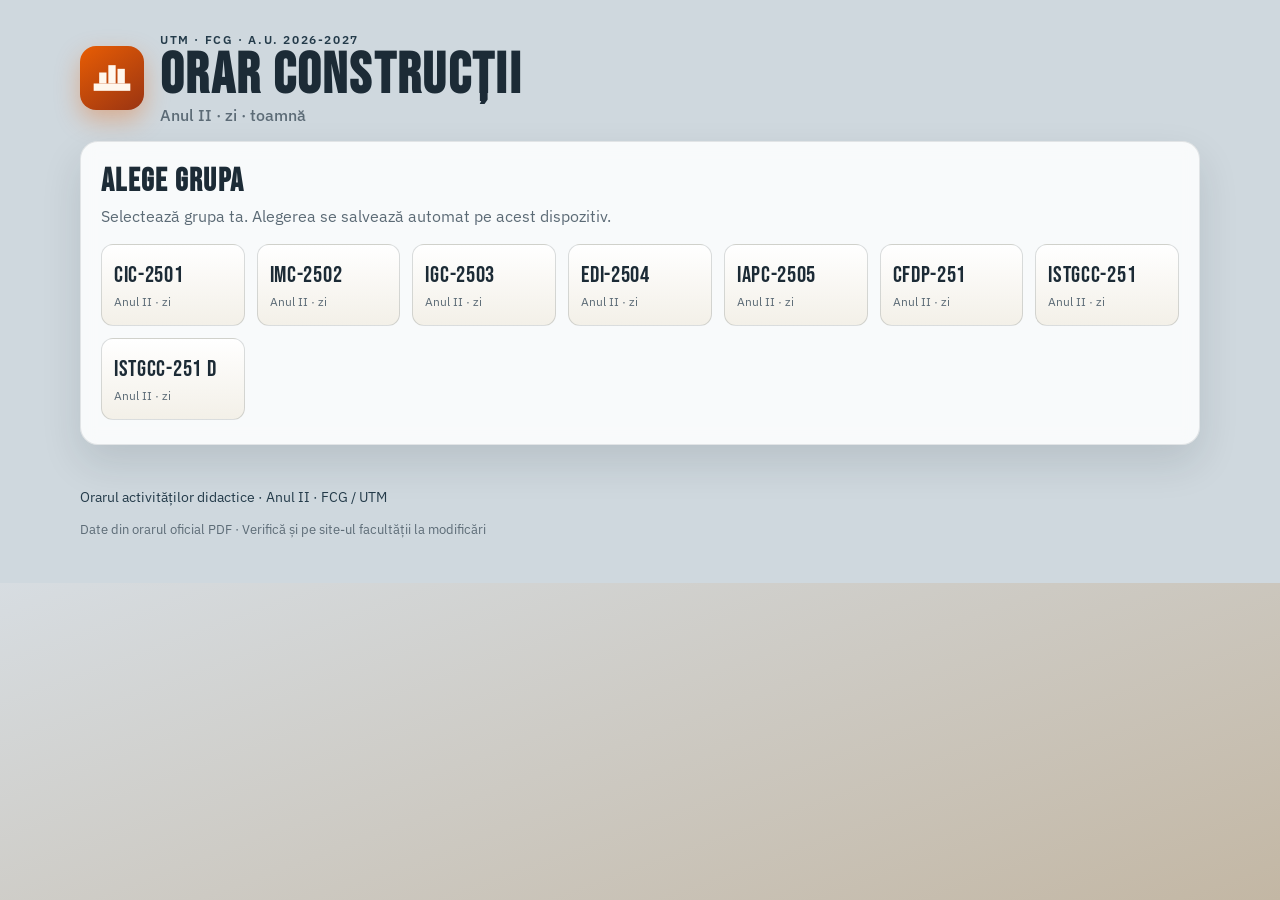
<file: index.html>
<!DOCTYPE html>
<html lang="ro">
<head>
  <meta charset="UTF-8" />
  <meta name="viewport" content="width=device-width, initial-scale=1" />
  <meta name="description" content="Orar Anul II — Facultatea de Construcții și Geodezie, UTM. a.u. 2026-2027." />
  <title>Orar Construcții — Anul II</title>
  <link rel="preconnect" href="https://fonts.googleapis.com" />
  <link rel="preconnect" href="https://fonts.gstatic.com" crossorigin />
  <link href="https://fonts.googleapis.com/css2?family=Bebas+Neue&family=IBM+Plex+Sans:wght@400;500;600;700&display=swap" rel="stylesheet" />
  <link rel="stylesheet" href="styles.css" />
  <link rel="icon" href="data:image/svg+xml,%3Csvg xmlns='http://www.w3.org/2000/svg' viewBox='0 0 64 64'%3E%3Crect fill='%23e85d04' width='64' height='64' rx='8'/%3E%3Cpath fill='%23fff7ed' d='M12 44h40v6H12zm8-22h8v22h-8zm12-10h8v32h-8zm12 6h8v26h-8z'/%3E%3C/svg%3E" />
</head>
<body>
  <div class="blueprint-bg" aria-hidden="true"></div>

  <header class="site-header">
    <div class="brand">
      <div class="brand-mark" aria-hidden="true">
        <svg viewBox="0 0 48 48" width="44" height="44">
          <rect x="4" y="30" width="40" height="8" fill="currentColor"/>
          <rect x="10" y="18" width="8" height="12" fill="currentColor"/>
          <rect x="20" y="10" width="8" height="20" fill="currentColor"/>
          <rect x="30" y="14" width="8" height="16" fill="currentColor"/>
        </svg>
      </div>
      <div>
        <p class="eyebrow" id="eyebrow">UTM · FCG · a.u. 2026–2027</p>
        <h1>Orar Construcții</h1>
        <p class="sub" id="subtitle">Anul II · Semestrul de toamnă</p>
      </div>
    </div>
  </header>

  <main>
    <section id="program-picker" class="panel picker hidden" hidden>
      <h2>Alege anul</h2>
      <p class="hint">Aici apar anii puși din administrare. Alege anul, apoi grupa.</p>
      <div id="program-grid" class="group-grid" role="list"></div>
    </section>

    <section id="picker" class="panel picker">
      <h2>Alege grupa</h2>
      <p class="hint">Selectează grupa ta. Alegerea se salvează automat pe acest dispozitiv.</p>
      <div id="group-grid" class="group-grid" role="list"></div>
    </section>

    <section id="timetable" class="panel timetable hidden" hidden>
      <div class="toolbar">
        <div class="toolbar-left">
          <button type="button" id="btn-change" class="btn ghost">Schimbă grupa</button>
          <button type="button" id="btn-program" class="btn ghost hidden">Schimbă anul</button>
          <div>
            <p class="label">Grupa ta</p>
            <h2 id="active-group">—</h2>
          </div>
        </div>
        <div class="week-side">
          <p id="current-week-label" class="week-status" aria-live="polite"></p>
          <div class="week-toggle" role="group" aria-label="Tipul săptămânii">
            <button type="button" class="week-btn" data-week="auto">Curentă</button>
            <button type="button" class="week-btn" data-week="impara">Impară</button>
            <button type="button" class="week-btn" data-week="para">Pară</button>
            <button type="button" class="week-btn" data-week="all">Toate</button>
          </div>
        </div>
      </div>

      <div id="week-board" class="week-board"></div>
    </section>
  </main>

  <footer class="site-footer">
    <p>Orarul activităților didactice · Anul II · FCG / UTM</p>
    <p class="muted">Date din orarul oficial PDF · Verifică și pe site-ul facultății la modificări</p>
  </footer>

  <script src="data.js"></script>
  <script src="app.js"></script>
</body>
</html>
</file>
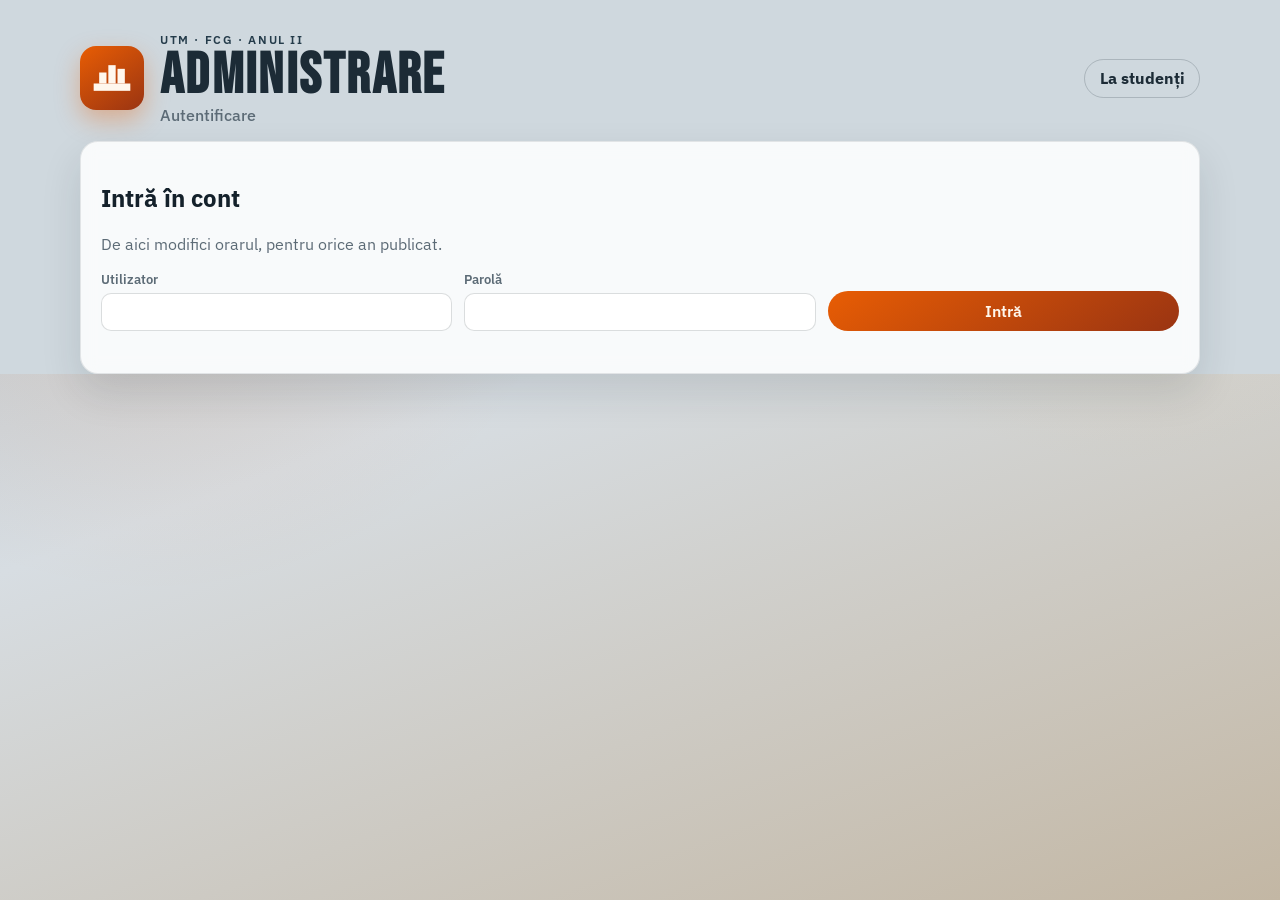
<file: admin.html>
<!DOCTYPE html>
<html lang="ro">
<head>
  <meta charset="UTF-8" />
  <meta name="viewport" content="width=device-width, initial-scale=1" />
  <title>Administrare orar</title>
  <link rel="preconnect" href="https://fonts.googleapis.com" />
  <link rel="preconnect" href="https://fonts.gstatic.com" crossorigin />
  <link href="https://fonts.googleapis.com/css2?family=Bebas+Neue&family=IBM+Plex+Sans:wght@400;500;600;700&display=swap" rel="stylesheet" />
  <link rel="stylesheet" href="styles.css" />
</head>
<body>
  <div class="blueprint-bg" aria-hidden="true"></div>
  <header class="site-header">
    <div class="brand">
      <div class="brand-mark" aria-hidden="true">
        <svg viewBox="0 0 48 48" width="44" height="44">
          <rect x="4" y="30" width="40" height="8" fill="currentColor"/>
          <rect x="10" y="18" width="8" height="12" fill="currentColor"/>
          <rect x="20" y="10" width="8" height="20" fill="currentColor"/>
          <rect x="30" y="14" width="8" height="16" fill="currentColor"/>
        </svg>
      </div>
      <div>
        <p class="eyebrow" id="admin-eyebrow">UTM · FCG · anul II</p>
        <h1 id="admin-title">Administrare</h1>
        <p class="sub" id="admin-subtitle">Autentificare</p>
      </div>
      <a class="admin-link" href="index.html">La studenți</a>
    </div>
  </header>

  <main>
    <section id="login-panel" class="panel">
      <h2>Intră în cont</h2>
      <p class="hint">De aici modifici orarul, pentru orice an publicat.</p>
      <form id="login-form" class="admin-form">
        <label>Utilizator<input name="user" autocomplete="username" required /></label>
        <label>Parolă<input name="password" type="password" autocomplete="current-password" required /></label>
        <button class="btn solid" type="submit">Intră</button>
      </form>
      <p id="login-status" class="hint" role="status"></p>
    </section>

    <div id="admin-app" class="hidden" hidden>
    <section class="panel hidden" id="published-panel" hidden>
      <h2>Orare publicate</h2>
      <div id="published" class="published-list"></div>
    </section>

    <div id="editor" class="hidden" hidden>
      <label id="github-key" class="hint github-key hidden" hidden>Cheie GitHub, o singură dată
        <input id="github-token" type="password" autocomplete="off" placeholder="ghp_..." />
      </label>
      <section id="program-picker" class="panel picker hidden" hidden>
        <h2>Alege anul</h2>
        <p class="hint">Aici sunt anii puși pe site. Alege unul ca să modifici orele.</p>
        <div class="editor-actions">
          <button type="button" id="btn-import" class="btn ghost">Importă JSON</button>
          <button type="button" id="btn-publish-catalog" class="btn solid hidden" hidden>Pune pe site</button>
        </div>
        <p id="json-hint" class="hint">Importă JSON doar când adaugi un an nou din aplicația ORAR FCG. Modificările le pui pe site cu butonul de mai jos.</p>
        <p id="import-status" class="hint" role="status"></p>
        <div id="program-grid" class="group-grid"></div>
      </section>

      <section id="edit-picker" class="panel picker">
        <h2>Alege grupa</h2>
        <p class="hint">Selectează grupa. Orarul se deschide la fel ca pentru studenți, gata de modificat.</p>
        <div class="editor-actions">
          <button type="button" id="btn-back-list" class="btn ghost hidden">Schimbă orarul</button>
          <button type="button" id="btn-import-groups" class="btn ghost">Importă JSON</button>
          <button type="button" id="btn-publish-groups" class="btn solid hidden" hidden>Pune pe site</button>
        </div>
        <div id="editor-groups" class="group-grid"></div>
      </section>

      <section id="edit-board" class="panel timetable hidden" hidden>
        <div class="toolbar">
          <div class="toolbar-left">
            <button type="button" id="btn-program" class="btn ghost hidden">Schimbă orarul</button>
            <button type="button" id="btn-change-group" class="btn ghost">Schimbă grupa</button>
            <div>
              <p class="label">Grupa</p>
              <h2 id="editor-title">—</h2>
            </div>
          </div>
          <div class="week-side">
            <p id="save-status" class="week-status" role="status"></p>
            <div class="editor-actions">
              <button type="button" id="btn-publish" class="btn solid">Salvează</button>
            </div>
          </div>
        </div>
        <p id="editor-warnings" class="hint"></p>
        <div id="editor-lessons" class="week-board"></div>
      </section>
    </div>
    </div>
  </main>

  <input id="json-file" type="file" accept=".json,application/json" hidden />
  <script src="data.js"></script>
  <script src="admin.js"></script>
</body>
</html>
</file>
<file: styles.css>
:root {
  --steel: #1c2b36;
  --steel-2: #243b4a;
  --concrete: #d6d2c4;
  --paper: #eef2f4;
  --ink: #14212b;
  --muted: #5c6b76;
  --safety: #e85d04;
  --safety-dark: #c44d03;
  --caution: #f4b860;
  --line: rgba(28, 43, 54, 0.12);
  --card: rgba(255, 255, 255, 0.86);
  --shadow: 0 18px 40px rgba(20, 33, 43, 0.12);
  --radius: 14px;
  --font-display: "Bebas Neue", Impact, sans-serif;
  --font-body: "IBM Plex Sans", "Segoe UI", sans-serif;
}

* { box-sizing: border-box; }

html, body {
  margin: 0;
  min-height: 100%;
  font-family: var(--font-body);
  color: var(--ink);
  background: #cfd8de;
}

.blueprint-bg {
  position: fixed;
  inset: 0;
  z-index: -1;
  background:
    linear-gradient(160deg, #b7c5ce 0%, #d7dde2 42%, #c3b7a4 100%),
    repeating-linear-gradient(0deg, transparent, transparent 23px, rgba(36, 59, 74, 0.06) 24px),
    repeating-linear-gradient(90deg, transparent, transparent 23px, rgba(36, 59, 74, 0.06) 24px);
}

.blueprint-bg::after {
  content: "";
  position: absolute;
  inset: 0;
  background:
    radial-gradient(circle at 12% 18%, rgba(232, 93, 4, 0.14), transparent 32%),
    radial-gradient(circle at 88% 8%, rgba(244, 184, 96, 0.18), transparent 28%);
  pointer-events: none;
}

.site-header,
main,
.site-footer {
  width: min(1120px, calc(100% - 2rem));
  margin-inline: auto;
}

.site-header {
  padding: 2rem 0 1rem;
}

.brand {
  display: flex;
  gap: 1rem;
  align-items: center;
  animation: rise 0.7s ease both;
}

.admin-link {
  margin-left: auto;
  color: var(--steel);
  font-weight: 700;
  text-decoration: none;
  border: 1.5px solid rgba(28, 43, 54, 0.2);
  border-radius: 999px;
  padding: 0.55rem 0.9rem;
}

.admin-link:hover { border-color: var(--safety); color: var(--safety-dark); }

.admin-form {
  display: grid;
  grid-template-columns: repeat(auto-fit, minmax(180px, 1fr));
  gap: 0.75rem;
  align-items: end;
}

.admin-form label {
  display: grid;
  gap: 0.3rem;
  font-size: 0.82rem;
  font-weight: 600;
  color: var(--muted);
}

.admin-form input,
.admin-form select {
  font: inherit;
  color: var(--ink);
  background: #fff;
  border: 1.5px solid rgba(28, 43, 54, 0.16);
  border-radius: 10px;
  padding: 0.6rem 0.7rem;
}

.admin-form .span-2 { grid-column: span 2; }

.btn.solid {
  background: linear-gradient(145deg, var(--safety), #9a3412);
  color: #fff7ed;
  border: 0;
}

.btn.danger { color: #9a3412; }

.group-card.active {
  border-color: var(--safety);
  box-shadow: 0 12px 24px rgba(232, 93, 4, 0.18);
}

.published-list, .editor-lessons { display: grid; gap: 0.75rem; }

.published-card, .lesson-edit {
  display: flex;
  justify-content: space-between;
  gap: 1rem;
  align-items: center;
  padding: 0.9rem 1rem;
  border-radius: 12px;
  background: #fff;
  border: 1px solid rgba(28, 43, 54, 0.1);
}

.published-card p, .lesson-edit-top { margin: 0.2rem 0 0; color: var(--muted); }

.lesson-edit { display: block; }

.lesson-edit-top {
  display: flex;
  justify-content: space-between;
  align-items: center;
  margin-bottom: 0.7rem;
  color: var(--ink);
}

.editor-actions { display: flex; gap: 0.45rem; flex-wrap: wrap; margin-bottom: 1rem; }
.week-side .editor-actions { margin-bottom: 0; }

.github-key input {
  display: block;
  width: min(420px, 100%);
  margin: 0.35rem 0 1rem;
  padding: 0.55rem 0.7rem;
  border: 1.5px solid rgba(28, 43, 54, 0.2);
  border-radius: 10px;
  font: inherit;
}
.github-key input {
  display: block;
  width: min(420px, 100%);
  margin: 0.35rem 0 1rem;
  padding: 0.55rem 0.7rem;
  border: 1.5px solid rgba(28, 43, 54, 0.2);
  border-radius: 10px;
  font: inherit;
}
.program-item { display: grid; justify-items: start; gap: 0.2rem; }
.program-item .group-card { width: 100%; }
.program-item .edit-remove { margin: 0; }

.admin-form.compact { margin-top: 0.2rem; }

.brand-mark {
  width: 64px;
  height: 64px;
  border-radius: 16px;
  display: grid;
  place-items: center;
  color: #fff7ed;
  background: linear-gradient(145deg, var(--safety), #9a3412);
  box-shadow: 0 10px 24px rgba(232, 93, 4, 0.35);
}

.eyebrow {
  margin: 0;
  text-transform: uppercase;
  letter-spacing: 0.14em;
  font-size: 0.72rem;
  font-weight: 600;
  color: var(--steel-2);
}

.brand h1 {
  margin: 0.1rem 0;
  font-family: var(--font-display);
  font-size: clamp(2.4rem, 6vw, 3.6rem);
  letter-spacing: 0.04em;
  line-height: 0.95;
  color: var(--steel);
}

.sub {
  margin: 0;
  color: var(--muted);
  font-weight: 500;
}

.panel {
  background: var(--card);
  border: 1px solid rgba(28, 43, 54, 0.1);
  border-radius: calc(var(--radius) + 4px);
  box-shadow: var(--shadow);
  backdrop-filter: blur(8px);
  padding: 1.25rem 1.25rem 1.5rem;
  margin-bottom: 1.25rem;
  animation: rise 0.75s ease both;
}

.picker h2,
.toolbar h2 {
  margin: 0;
  font-family: var(--font-display);
  font-size: 2rem;
  letter-spacing: 0.04em;
  color: var(--steel);
}

.hint {
  margin: 0.35rem 0 1.1rem;
  color: var(--muted);
}

.group-grid {
  display: grid;
  grid-template-columns: repeat(auto-fill, minmax(140px, 1fr));
  gap: 0.75rem;
}

.group-card {
  appearance: none;
  border: 1.5px solid rgba(28, 43, 54, 0.16);
  background: linear-gradient(180deg, #fff, #f3f0e8);
  border-radius: 12px;
  padding: 1rem 0.75rem;
  cursor: pointer;
  text-align: left;
  transition: transform 0.18s ease, border-color 0.18s ease, box-shadow 0.18s ease;
  font: inherit;
  color: inherit;
}

.group-card:hover,
.group-card:focus-visible {
  transform: translateY(-3px);
  border-color: var(--safety);
  box-shadow: 0 12px 24px rgba(232, 93, 4, 0.18);
  outline: none;
}

.group-card .code {
  display: block;
  font-family: var(--font-display);
  font-size: 1.45rem;
  letter-spacing: 0.03em;
  color: var(--steel);
}

.group-card .meta {
  display: block;
  margin-top: 0.25rem;
  font-size: 0.78rem;
  color: var(--muted);
}

.toolbar {
  display: flex;
  flex-wrap: wrap;
  gap: 1rem;
  justify-content: space-between;
  align-items: end;
  margin-bottom: 1.1rem;
  padding-bottom: 1rem;
  border-bottom: 2px solid var(--line);
}

.toolbar-left {
  display: flex;
  gap: 0.9rem;
  align-items: center;
}

.label {
  margin: 0;
  font-size: 0.72rem;
  text-transform: uppercase;
  letter-spacing: 0.12em;
  color: var(--muted);
  font-weight: 600;
}

.btn {
  border: 0;
  border-radius: 999px;
  padding: 0.65rem 1rem;
  font: inherit;
  font-weight: 600;
  cursor: pointer;
}

.btn.ghost {
  background: transparent;
  border: 1.5px solid rgba(28, 43, 54, 0.2);
  color: var(--steel);
}

.btn.ghost:hover {
  border-color: var(--safety);
  color: var(--safety-dark);
}

.week-side {
  display: grid;
  gap: 0.45rem;
  justify-items: end;
}

.week-status {
  margin: 0;
  font-size: 0.88rem;
  color: var(--muted);
}

.week-status strong {
  color: var(--safety-dark);
  font-weight: 700;
}

.week-toggle {
  display: inline-flex;
  padding: 4px;
  gap: 4px;
  background: rgba(28, 43, 54, 0.06);
  border-radius: 999px;
}

.day-col.today {
  box-shadow: 0 0 0 2px var(--safety);
}

.day-col.today .day-head {
  background: linear-gradient(90deg, var(--safety-dark), var(--safety));
}

.week-btn {
  border: 0;
  background: transparent;
  color: var(--muted);
  font: inherit;
  font-weight: 600;
  padding: 0.55rem 0.9rem;
  border-radius: 999px;
  cursor: pointer;
}

.week-btn.active {
  background: var(--steel);
  color: #fff7ed;
}

.week-board {
  display: grid;
  gap: 1rem;
}

.day-col {
  border: 1px solid rgba(28, 43, 54, 0.1);
  border-radius: 12px;
  overflow: hidden;
  background: rgba(255, 255, 255, 0.65);
  animation: rise 0.55s ease both;
}

.day-col:nth-child(2) { animation-delay: 0.05s; }
.day-col:nth-child(3) { animation-delay: 0.1s; }
.day-col:nth-child(4) { animation-delay: 0.15s; }
.day-col:nth-child(5) { animation-delay: 0.2s; }

.day-head {
  margin: 0;
  padding: 0.7rem 0.9rem;
  background: linear-gradient(90deg, var(--steel), var(--steel-2));
  color: #f8fafc;
  font-family: var(--font-display);
  letter-spacing: 0.06em;
  font-size: 1.35rem;
}

.day-body {
  padding: 0.75rem;
  display: grid;
  gap: 0.65rem;
}

.empty-day {
  margin: 0;
  padding: 0.9rem;
  color: var(--muted);
  font-size: 0.92rem;
}

.lesson {
  border-left: 4px solid var(--safety);
  background: linear-gradient(180deg, #fffdf8, #f7f3ea);
  border-radius: 10px;
  padding: 0.75rem 0.8rem;
  box-shadow: inset 0 0 0 1px rgba(28, 43, 54, 0.06);
}

.lesson.curs { border-left-color: #0f766e; }
.lesson.sem { border-left-color: var(--safety); }
.lesson.lab { border-left-color: #1d4ed8; }

.lesson-top {
  display: flex;
  flex-wrap: wrap;
  gap: 0.4rem 0.6rem;
  align-items: center;
  margin-bottom: 0.35rem;
}

.time {
  font-weight: 700;
  color: var(--steel);
  font-size: 0.92rem;
}

.badge {
  display: inline-flex;
  align-items: center;
  padding: 0.15rem 0.5rem;
  border-radius: 999px;
  font-size: 0.7rem;
  font-weight: 700;
  letter-spacing: 0.04em;
  text-transform: uppercase;
  background: rgba(28, 43, 54, 0.08);
  color: var(--steel);
}

.badge.type-curs { background: rgba(15, 118, 110, 0.12); color: #0f766e; }
.badge.type-sem { background: rgba(232, 93, 4, 0.14); color: #9a3412; }
.badge.type-lab { background: rgba(29, 78, 216, 0.12); color: #1d4ed8; }
.badge.week-impara { background: rgba(244, 184, 96, 0.35); }
.badge.week-para { background: rgba(100, 116, 139, 0.18); }

.subject {
  margin: 0;
  font-size: 0.98rem;
  font-weight: 650;
  line-height: 1.35;
}

.meta-row {
  margin: 0.35rem 0 0;
  display: flex;
  flex-wrap: wrap;
  gap: 0.35rem 0.85rem;
  color: var(--muted);
  font-size: 0.86rem;
}

.meta-row strong {
  color: var(--ink);
  font-weight: 600;
}

.lesson.editing select,
.lesson.editing input {
  font: inherit;
  color: inherit;
  background: transparent;
  border: 0;
  border-radius: 6px;
}

.lesson.editing select:focus,
.lesson.editing input:focus {
  outline: 2px solid rgba(232, 93, 4, 0.45);
  background: #fff;
}

.lesson.editing .edit-time {
  font-weight: 700;
  color: var(--steel);
  font-size: 0.92rem;
  max-width: 11.5rem;
}

.lesson.editing .edit-badge {
  appearance: none;
  cursor: pointer;
  padding: 0.15rem 0.45rem;
  border-radius: 999px;
  font-size: 0.7rem;
  font-weight: 700;
  letter-spacing: 0.04em;
  text-transform: uppercase;
}

.lesson.editing .edit-subject {
  display: block;
  width: 100%;
  margin: 0;
  padding: 0.1rem 0;
  font-size: 0.98rem;
  font-weight: 650;
  line-height: 1.35;
}

.lesson.editing .edit-meta {
  display: flex;
  gap: 0.35rem;
  align-items: center;
  min-width: 8rem;
  flex: 1;
}

.lesson.editing .edit-meta span {
  font-weight: 600;
  color: var(--ink);
  flex: none;
}

.lesson.editing .edit-meta input {
  width: 100%;
  min-width: 0;
  padding: 0.1rem 0;
  color: var(--muted);
  font-size: 0.86rem;
}

.edit-remove {
  margin-left: auto;
  border: 0;
  background: transparent;
  color: #9a3412;
  font: inherit;
  font-size: 0.75rem;
  font-weight: 700;
  cursor: pointer;
}

.add-pair {
  width: 100%;
  border-style: dashed;
}

.hidden { display: none !important; }

.site-footer {
  padding: 0.5rem 0 2rem;
  color: var(--steel-2);
  font-size: 0.9rem;
}

.site-footer .muted {
  color: var(--muted);
  font-size: 0.8rem;
}

@keyframes rise {
  from { opacity: 0; transform: translateY(12px); }
  to { opacity: 1; transform: translateY(0); }
}

@media (min-width: 900px) {
  .week-board {
    grid-template-columns: repeat(5, 1fr);
    align-items: start;
  }

  .day-col {
    min-height: 100%;
  }
}

@media (max-width: 640px) {
  .site-header, main, .site-footer {
    width: min(1120px, calc(100% - 1.2rem));
  }

  .admin-form .span-2 { grid-column: auto; }

  .published-card { flex-direction: column; align-items: stretch; }

  .toolbar-left {
    width: 100%;
  }

  .week-side {
    width: 100%;
    justify-items: stretch;
  }

  .week-toggle {
    width: 100%;
  }

  .week-btn {
    flex: 1;
    text-align: center;
  }
}
</file>
